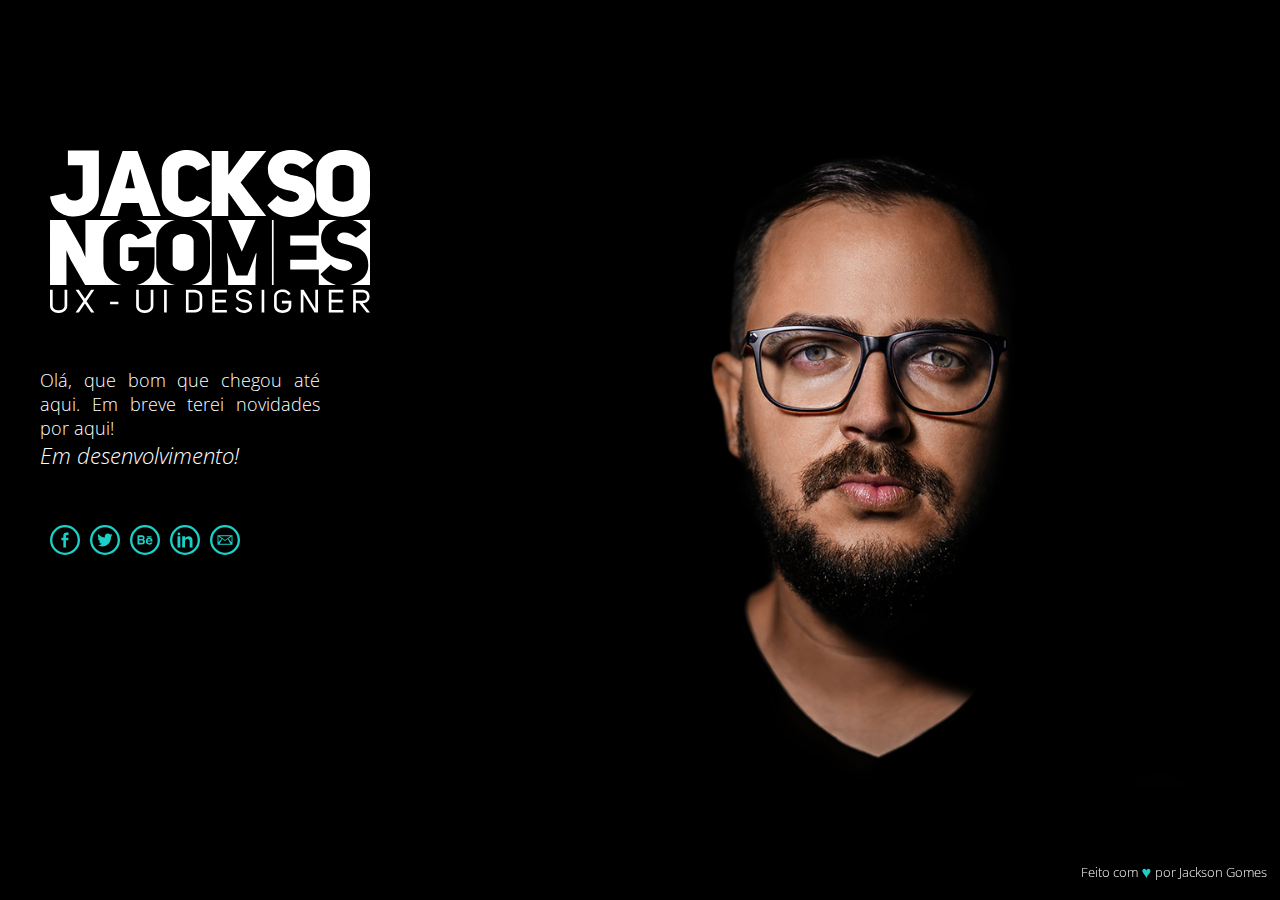
<file: index.html>
<!DOCTYPE html>

<html lang="pt-br" xmlns="http://www.w3.org/1999/xhtml">
	<head runat="server">
		<meta http-equiv="X-UA-Compatible" content="IE=edge" />
		<title>Jackson Gomes - UX & Web Designer</title>

		<meta charset="utf-8" />

	    <meta name="description" content="Jackson Gomes é um Designer muito preocupado com a usabilidade e experiência do usuário que ama e sempre procura inovar no que faz." />
	    <meta name="keywords" content="Web Design, UX Design, Criatividade, Jackson Gomes, Websites, Sites, inovação, App design" />

	    <meta name="viewport" content="width=device-width, initial-scale=1.0" />

	    <meta name="robots" content="index, follow" />
	    <meta name="google" content="notranslate" />
	    <meta name="author" content="Jackson Gomes® - www.jacksongomes.com.br" />

	    <meta name="format-detection" content="telephone=no" />

	    <meta name="google-site-verification" content="xcg0rQMH8cpi_UxNlbevXQPHMUicNefMuqu37AfqQCk" />

	    <!--favicon-->
	    <!-- <link rel="shortcut icon" href="favicon.ico" type="image/ico" /> -->

	    <!--[if gte IE 9]>
	        <style type="text/css">.gradient {filter: none !important;}</style>
	    <![endif]-->

		<!--Google Fonts / Roboto Condensed-->
		<link href="https://fonts.googleapis.com/css?family=Open+Sans:300,300i,400,800" rel="stylesheet">

	    <!-- css default -->
	    <link href="css/style.min.css" rel="stylesheet" />
	</head>
	<body>
		<section class="initialPage">
			<div class="content cf">
				<header>

					<a href="/" class="logotype">
						<img src="images/logotype.svg" alt="Jackson Gomes - ux & web designer">
					</a>

					<section class="intro">
						<h2>Olá, que bom que chegou até aqui. Em breve terei novidades por aqui!<br>
						<span>Em desenvolvimento!</span></h2>
					</section>

					<nav class="social-media cf">
						<li><a href="https://www.facebook.com/jackson.gomespereira" class="link-media" title="Facebook" target="_blank"><img src="images/facebook.svg" alt="facebook do Jackson Gomes"></a></li>
						<li><a href="https://twitter.com/jacksongomes_" class="link-media" title="Twitter" target="_blank"><img src="images/twitter.svg" alt="twitter do Jackson Gomes"></a></li>
						<li><a href="https://www.behance.net/jacksongomes" class="link-media" title="Behance" target="_blank"><img src="images/behance.svg" alt="behance do Jackson Gomes"></a></li>
						<li><a href="https://www.linkedin.com/in/jacksongoomes" class="link-media" title="Linkedin" target="_blank"><img src="images/linkedin.svg" alt="linkedin do Jackson Gomes"></a></li>	
						<li><a href="mailto:eu@jacksongomes.com.br" class="link-media" title="E-mail" target="_blank"><img src="images/mail.svg" alt="e-mail do Jackson Gomes"></a></li>
					</nav>
					<!--<h2 class="title">Últimos trabalhos</h2>
					<ul id="jobs" class="jobs cf"></ul>-->

					<!--<menu class="menu-primary">
						<li><a href="#sobre" title="Sobre" class="link-menu">Sobre</a></li>
						<li><a href="#trabalhos" title="Trabalhos" class="link-menu">Trabalhos</a></li>
						<li><a href="#blog" title="Blog" class="link-menu">Blog</a></li>
						<li><a href="#contato" title="Contato" class="link-menu">Contato</a></li>
					</menu>
					-->
				</header>
			</div>

			<h2 class="made">Feito com <i>♥</i> por Jackson Gomes</h2>
		</section>

		<!--jQuery 1.11.0-->
		<script src="js/jquery-1.11.1.min.js"></script>
		<!--<script src="https://ajax.googleapis.com/ajax/libs/jquery/1.11.2/jquery.min.js"></script>-->
		
		<!--Geral JS-->
		<script src="js/geral.js"></script>

		<script>
			(function(i,s,o,g,r,a,m){i['GoogleAnalyticsObject']=r;i[r]=i[r]||function(){
			(i[r].q=i[r].q||[]).push(arguments)},i[r].l=1*new Date();a=s.createElement(o),
			m=s.getElementsByTagName(o)[0];a.async=1;a.src=g;m.parentNode.insertBefore(a,m)
			})(window,document,'script','https://www.google-analytics.com/analytics.js','ga');

			ga('create', 'UA-37350805-2', 'auto');
			ga('send', 'pageview'); 
		</script>
	</body>
</html>
</file>
<file: css/style.min.css>
body{width:100%;*zoom:1}body:before,body:after{content:"";display:table}body:after{clear:both}.content{max-width:1200px;margin:0 auto}*,*:before,*:after{-webkit-box-sizing:border-box;-moz-box-sizing:border-box;box-sizing:border-box;-webkit-font-smoothing:antialiased;text-decoration:none;-webkit-tap-highlight-color:rgba(255,255,255,0)}*,*:before,*:after{-webkit-box-sizing:border-box;-moz-box-sizing:border-box;box-sizing:border-box;-webkit-font-smoothing:antialiased}html{font-size:1em}body{display:block;margin:0;padding:0;font-size:16px;font-size:1rem;position:relative;font-family:'Open Sans',sans-serif}.initialPage{display:block;width:100%;height:100vh;position:relative;background:url(../images/background.jpg) no-repeat top center / cover;overflow:hidden}.logotype{display:inline;float:left;width:23.33333333%;margin:0 .83333333%;margin-right:75.83333333% !important;margin-top:150px}.logotype:hover{text-decoration:none}.logotype>img{display:block}.intro{display:inline;float:left;width:23.33333333%;margin:0 .83333333%;margin-right:75.83333333% !important;margin:40px 0}.intro>h2{color:#fff;font-weight:300;font-size:18px;font-size:1.125rem;text-align:justify}.intro>h2>span{font-size:22px;font-size:1.375rem;font-style:italic}.social-media{list-style:none;padding:0;display:inline;float:left;width:23.33333333%;margin:0 .83333333%;margin-right:75.83333333% !important}.social-media li{float:left;margin-right:10px}.social-media li:hover{opacity:.2}.social-media li:last-child{margin-right:0}.made{font-weight:300;font-size:13px;text-shadow:1px 1px 5px rgba(0,0,0,0.6);color:#fff;position:fixed;bottom:2%;right:1%;margin:0;-webkit-transition:.5s;transition:.5s}.made>i{color:#1bd0c7;display:inline-block;font-size:1.4em;position:relative;top:.1em;-webkit-transform:scale(.9);-ms-transform:scale(.9);transform:scale(.9);-webkit-animation:love .5s infinite linear alternate-reverse;animation:love .5s infinite linear alternate-reverse}@-webkit-keyframes love{to{-webkit-transform:scale(1.2)}}@keyframes love{to{-webkit-transform:scale(1.2);transform:scale(1.2)}}.title{display:inline;float:left;width:98.33333333%;margin:0 .83333333%;font-size:30px;font-size:1.875rem;color:#fff;margin-top:40px;margin-bottom:20px;font-weight:300}.jobs{display:block;list-style-type:none;padding:0}.jobs li{display:block;display:inline;float:left;width:23.33333333%;margin:0 .83333333%;max-height:219px;overflow:hidden;position:relative}.jobs li>a{display:block;font-weight:300}.jobs li>a>figure{margin:0}.jobs li>a>figure img{width:100%;height:100%;overflow:hidden}.jobs li>a figcaption{margin:0;position:absolute;left:0;bottom:0;background:rgba(0,0,0,0.7)}.jobs li>a .date{float:left;width:70px;height:70px;padding:14px 0;border-right:1px solid #fff}.jobs li>a .date h3{font-size:30px;font-size:1.875rem;font-weight:800;line-height:20px;color:#fff;text-align:center;margin:0;padding:0}.jobs li>a .date span{font-size:20px;font-size:1.25rem;font-weight:400;text-transform:uppercase}.jobs li>a .class-title{float:left;width:210px;padding:14px}.jobs li>a .class-title h2{color:#fff;font-size:16px;font-size:1rem;font-weight:400;margin:0}.jobs li>a .views{position:absolute;top:10px;right:0;font-size:14px;font-size:0.875rem;color:#fff;background:rgba(0,0,0,0.7);padding:4px;border-top-left-radius:14px;border-bottom-left-radius:14px}.jobs li>a .views>i{float:left;width:20px;height:20px;background:url(../images/view.svg) no-repeat 0 0;margin-right:6px}
</file>
